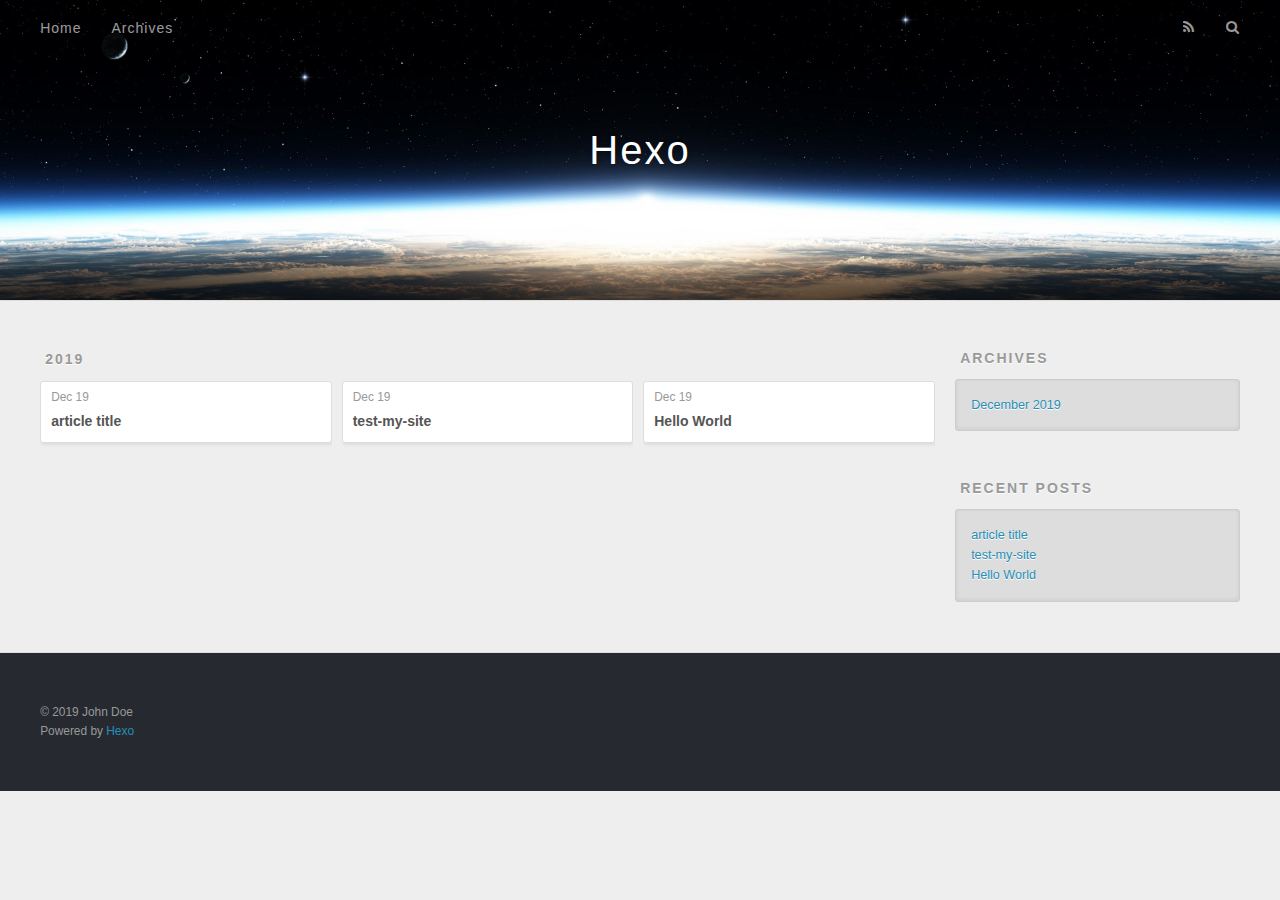
<file: archives/index.html>
<!DOCTYPE html>
<html>
<head>
  <meta charset="utf-8">
  

  
  <title>Archives | Hexo</title>
  <meta name="viewport" content="width=device-width, initial-scale=1, maximum-scale=1">
  <meta property="og:type" content="website">
<meta property="og:title" content="Hexo">
<meta property="og:url" content="http:&#x2F;&#x2F;yoursite.com&#x2F;archives&#x2F;index.html">
<meta property="og:site_name" content="Hexo">
<meta property="og:locale" content="en_US">
<meta property="article:author" content="John Doe">
<meta name="twitter:card" content="summary">
  
    <link rel="alternate" href="/atom.xml" title="Hexo" type="application/atom+xml">
  
  
    <link rel="icon" href="/favicon.png">
  
  
    <link href="//fonts.googleapis.com/css?family=Source+Code+Pro" rel="stylesheet" type="text/css">
  
  
<link rel="stylesheet" href="/css/style.css">

<meta name="generator" content="Hexo 4.1.1"></head>

<body>
  <div id="container">
    <div id="wrap">
      <header id="header">
  <div id="banner"></div>
  <div id="header-outer" class="outer">
    <div id="header-title" class="inner">
      <h1 id="logo-wrap">
        <a href="/" id="logo">Hexo</a>
      </h1>
      
    </div>
    <div id="header-inner" class="inner">
      <nav id="main-nav">
        <a id="main-nav-toggle" class="nav-icon"></a>
        
          <a class="main-nav-link" href="/">Home</a>
        
          <a class="main-nav-link" href="/archives">Archives</a>
        
      </nav>
      <nav id="sub-nav">
        
          <a id="nav-rss-link" class="nav-icon" href="/atom.xml" title="RSS Feed"></a>
        
        <a id="nav-search-btn" class="nav-icon" title="Search"></a>
      </nav>
      <div id="search-form-wrap">
        <form action="//google.com/search" method="get" accept-charset="UTF-8" class="search-form"><input type="search" name="q" class="search-form-input" placeholder="Search"><button type="submit" class="search-form-submit">&#xF002;</button><input type="hidden" name="sitesearch" value="http://yoursite.com"></form>
      </div>
    </div>
  </div>
</header>
      <div class="outer">
        <section id="main">
  
  
    
    
      
      
      <section class="archives-wrap">
        <div class="archive-year-wrap">
          <a href="/archives/2019" class="archive-year">2019</a>
        </div>
        <div class="archives">
    
    <article class="archive-article archive-type-post">
  <div class="archive-article-inner">
    <header class="archive-article-header">
      <a href="/2019/12/19/article-title/" class="archive-article-date">
  <time datetime="2019-12-18T23:30:57.000Z" itemprop="datePublished">Dec 19</time>
</a>
      
  
    <h1 itemprop="name">
      <a class="archive-article-title" href="/2019/12/19/article-title/">article title</a>
    </h1>
  

    </header>
  </div>
</article>
  
    
    
    <article class="archive-article archive-type-post">
  <div class="archive-article-inner">
    <header class="archive-article-header">
      <a href="/2019/12/19/test-my-site/" class="archive-article-date">
  <time datetime="2019-12-18T23:12:32.086Z" itemprop="datePublished">Dec 19</time>
</a>
      
  
    <h1 itemprop="name">
      <a class="archive-article-title" href="/2019/12/19/test-my-site/">test-my-site</a>
    </h1>
  

    </header>
  </div>
</article>
  
    
    
    <article class="archive-article archive-type-post">
  <div class="archive-article-inner">
    <header class="archive-article-header">
      <a href="/2019/12/19/hello-world/" class="archive-article-date">
  <time datetime="2019-12-18T23:11:23.467Z" itemprop="datePublished">Dec 19</time>
</a>
      
  
    <h1 itemprop="name">
      <a class="archive-article-title" href="/2019/12/19/hello-world/">Hello World</a>
    </h1>
  

    </header>
  </div>
</article>
  
  
    </div></section>
  


</section>
        
          <aside id="sidebar">
  
    

  
    

  
    
  
    
  <div class="widget-wrap">
    <h3 class="widget-title">Archives</h3>
    <div class="widget">
      <ul class="archive-list"><li class="archive-list-item"><a class="archive-list-link" href="/archives/2019/12/">December 2019</a></li></ul>
    </div>
  </div>


  
    
  <div class="widget-wrap">
    <h3 class="widget-title">Recent Posts</h3>
    <div class="widget">
      <ul>
        
          <li>
            <a href="/2019/12/19/article-title/">article title</a>
          </li>
        
          <li>
            <a href="/2019/12/19/test-my-site/">test-my-site</a>
          </li>
        
          <li>
            <a href="/2019/12/19/hello-world/">Hello World</a>
          </li>
        
      </ul>
    </div>
  </div>

  
</aside>
        
      </div>
      <footer id="footer">
  
  <div class="outer">
    <div id="footer-info" class="inner">
      &copy; 2019 John Doe<br>
      Powered by <a href="http://hexo.io/" target="_blank">Hexo</a>
    </div>
  </div>
</footer>
    </div>
    <nav id="mobile-nav">
  
    <a href="/" class="mobile-nav-link">Home</a>
  
    <a href="/archives" class="mobile-nav-link">Archives</a>
  
</nav>
    

<script src="//ajax.googleapis.com/ajax/libs/jquery/2.0.3/jquery.min.js"></script>


  
<link rel="stylesheet" href="/fancybox/jquery.fancybox.css">

  
<script src="/fancybox/jquery.fancybox.pack.js"></script>




<script src="/js/script.js"></script>




  </div>
</body>
</html>
</file>
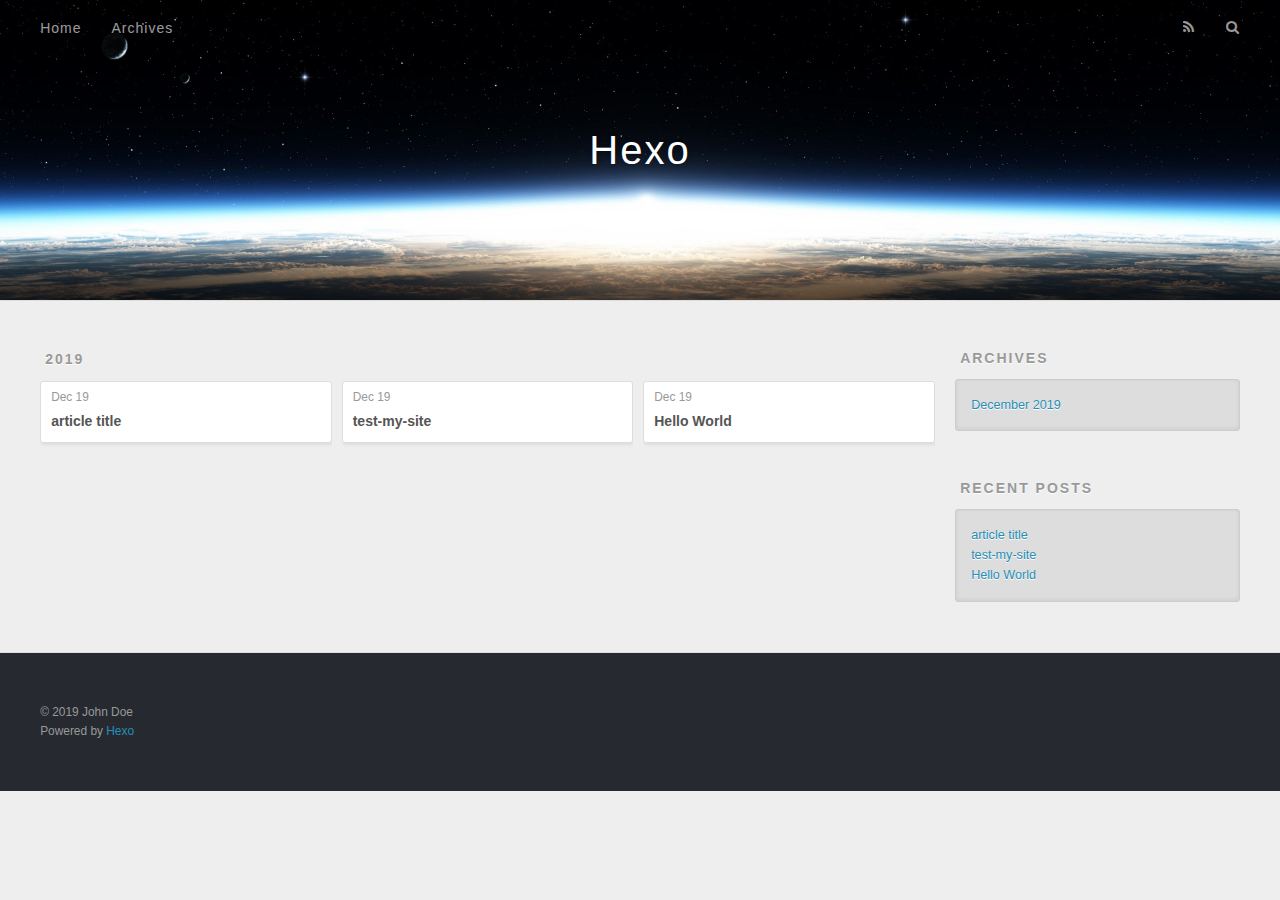
<file: archives/2019/index.html>
<!DOCTYPE html>
<html>
<head>
  <meta charset="utf-8">
  

  
  <title>Archives: 2019 | Hexo</title>
  <meta name="viewport" content="width=device-width, initial-scale=1, maximum-scale=1">
  <meta property="og:type" content="website">
<meta property="og:title" content="Hexo">
<meta property="og:url" content="http:&#x2F;&#x2F;yoursite.com&#x2F;archives&#x2F;2019&#x2F;index.html">
<meta property="og:site_name" content="Hexo">
<meta property="og:locale" content="en_US">
<meta property="article:author" content="John Doe">
<meta name="twitter:card" content="summary">
  
    <link rel="alternate" href="/atom.xml" title="Hexo" type="application/atom+xml">
  
  
    <link rel="icon" href="/favicon.png">
  
  
    <link href="//fonts.googleapis.com/css?family=Source+Code+Pro" rel="stylesheet" type="text/css">
  
  
<link rel="stylesheet" href="/css/style.css">

<meta name="generator" content="Hexo 4.1.1"></head>

<body>
  <div id="container">
    <div id="wrap">
      <header id="header">
  <div id="banner"></div>
  <div id="header-outer" class="outer">
    <div id="header-title" class="inner">
      <h1 id="logo-wrap">
        <a href="/" id="logo">Hexo</a>
      </h1>
      
    </div>
    <div id="header-inner" class="inner">
      <nav id="main-nav">
        <a id="main-nav-toggle" class="nav-icon"></a>
        
          <a class="main-nav-link" href="/">Home</a>
        
          <a class="main-nav-link" href="/archives">Archives</a>
        
      </nav>
      <nav id="sub-nav">
        
          <a id="nav-rss-link" class="nav-icon" href="/atom.xml" title="RSS Feed"></a>
        
        <a id="nav-search-btn" class="nav-icon" title="Search"></a>
      </nav>
      <div id="search-form-wrap">
        <form action="//google.com/search" method="get" accept-charset="UTF-8" class="search-form"><input type="search" name="q" class="search-form-input" placeholder="Search"><button type="submit" class="search-form-submit">&#xF002;</button><input type="hidden" name="sitesearch" value="http://yoursite.com"></form>
      </div>
    </div>
  </div>
</header>
      <div class="outer">
        <section id="main">
  
  
    
    
      
      
      <section class="archives-wrap">
        <div class="archive-year-wrap">
          <a href="/archives/2019" class="archive-year">2019</a>
        </div>
        <div class="archives">
    
    <article class="archive-article archive-type-post">
  <div class="archive-article-inner">
    <header class="archive-article-header">
      <a href="/2019/12/19/article-title/" class="archive-article-date">
  <time datetime="2019-12-18T23:30:57.000Z" itemprop="datePublished">Dec 19</time>
</a>
      
  
    <h1 itemprop="name">
      <a class="archive-article-title" href="/2019/12/19/article-title/">article title</a>
    </h1>
  

    </header>
  </div>
</article>
  
    
    
    <article class="archive-article archive-type-post">
  <div class="archive-article-inner">
    <header class="archive-article-header">
      <a href="/2019/12/19/test-my-site/" class="archive-article-date">
  <time datetime="2019-12-18T23:12:32.086Z" itemprop="datePublished">Dec 19</time>
</a>
      
  
    <h1 itemprop="name">
      <a class="archive-article-title" href="/2019/12/19/test-my-site/">test-my-site</a>
    </h1>
  

    </header>
  </div>
</article>
  
    
    
    <article class="archive-article archive-type-post">
  <div class="archive-article-inner">
    <header class="archive-article-header">
      <a href="/2019/12/19/hello-world/" class="archive-article-date">
  <time datetime="2019-12-18T23:11:23.467Z" itemprop="datePublished">Dec 19</time>
</a>
      
  
    <h1 itemprop="name">
      <a class="archive-article-title" href="/2019/12/19/hello-world/">Hello World</a>
    </h1>
  

    </header>
  </div>
</article>
  
  
    </div></section>
  


</section>
        
          <aside id="sidebar">
  
    

  
    

  
    
  
    
  <div class="widget-wrap">
    <h3 class="widget-title">Archives</h3>
    <div class="widget">
      <ul class="archive-list"><li class="archive-list-item"><a class="archive-list-link" href="/archives/2019/12/">December 2019</a></li></ul>
    </div>
  </div>


  
    
  <div class="widget-wrap">
    <h3 class="widget-title">Recent Posts</h3>
    <div class="widget">
      <ul>
        
          <li>
            <a href="/2019/12/19/article-title/">article title</a>
          </li>
        
          <li>
            <a href="/2019/12/19/test-my-site/">test-my-site</a>
          </li>
        
          <li>
            <a href="/2019/12/19/hello-world/">Hello World</a>
          </li>
        
      </ul>
    </div>
  </div>

  
</aside>
        
      </div>
      <footer id="footer">
  
  <div class="outer">
    <div id="footer-info" class="inner">
      &copy; 2019 John Doe<br>
      Powered by <a href="http://hexo.io/" target="_blank">Hexo</a>
    </div>
  </div>
</footer>
    </div>
    <nav id="mobile-nav">
  
    <a href="/" class="mobile-nav-link">Home</a>
  
    <a href="/archives" class="mobile-nav-link">Archives</a>
  
</nav>
    

<script src="//ajax.googleapis.com/ajax/libs/jquery/2.0.3/jquery.min.js"></script>


  
<link rel="stylesheet" href="/fancybox/jquery.fancybox.css">

  
<script src="/fancybox/jquery.fancybox.pack.js"></script>




<script src="/js/script.js"></script>




  </div>
</body>
</html>
</file>
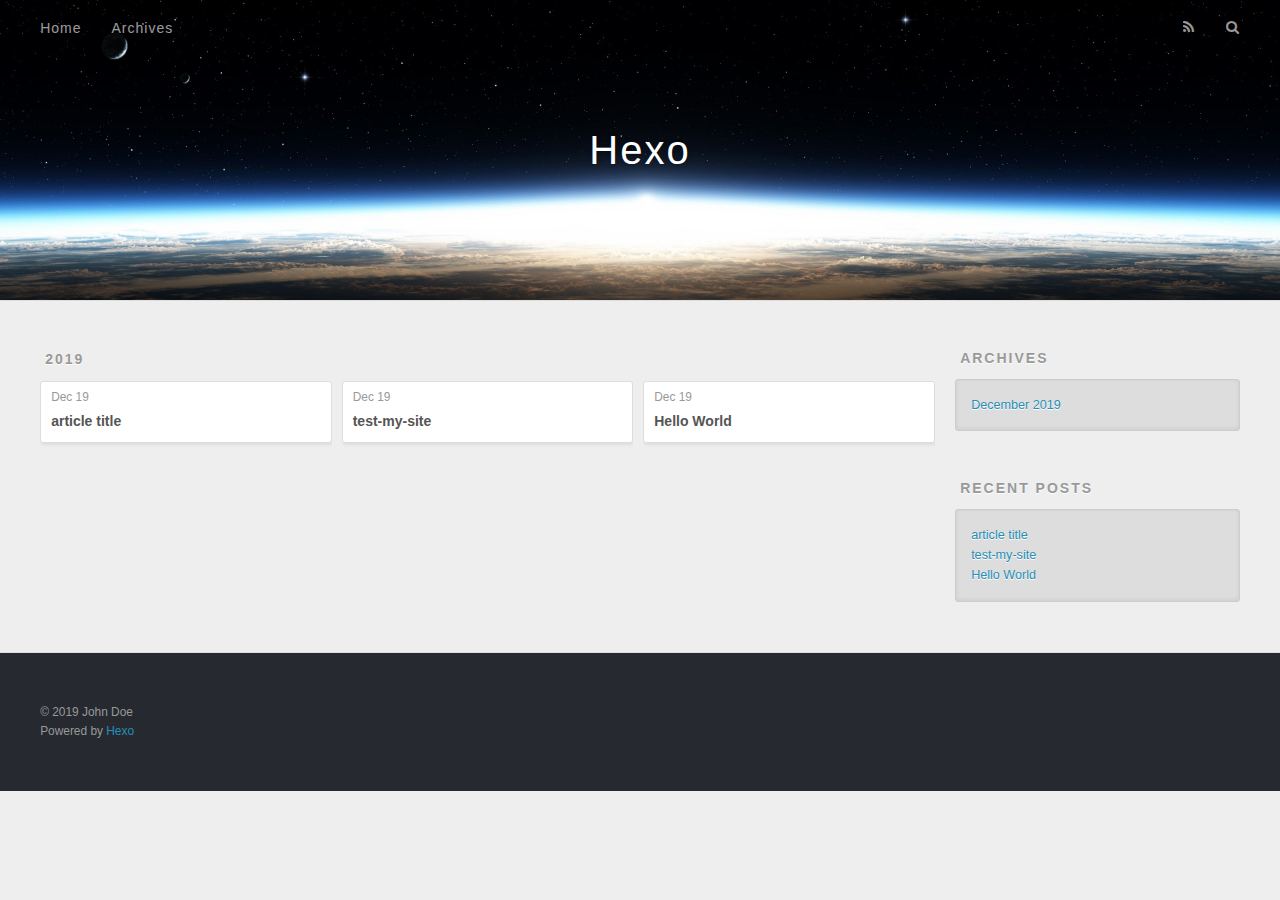
<file: archives/2019/12/index.html>
<!DOCTYPE html>
<html>
<head>
  <meta charset="utf-8">
  

  
  <title>Archives: 2019/12 | Hexo</title>
  <meta name="viewport" content="width=device-width, initial-scale=1, maximum-scale=1">
  <meta property="og:type" content="website">
<meta property="og:title" content="Hexo">
<meta property="og:url" content="http:&#x2F;&#x2F;yoursite.com&#x2F;archives&#x2F;2019&#x2F;12&#x2F;index.html">
<meta property="og:site_name" content="Hexo">
<meta property="og:locale" content="en_US">
<meta property="article:author" content="John Doe">
<meta name="twitter:card" content="summary">
  
    <link rel="alternate" href="/atom.xml" title="Hexo" type="application/atom+xml">
  
  
    <link rel="icon" href="/favicon.png">
  
  
    <link href="//fonts.googleapis.com/css?family=Source+Code+Pro" rel="stylesheet" type="text/css">
  
  
<link rel="stylesheet" href="/css/style.css">

<meta name="generator" content="Hexo 4.1.1"></head>

<body>
  <div id="container">
    <div id="wrap">
      <header id="header">
  <div id="banner"></div>
  <div id="header-outer" class="outer">
    <div id="header-title" class="inner">
      <h1 id="logo-wrap">
        <a href="/" id="logo">Hexo</a>
      </h1>
      
    </div>
    <div id="header-inner" class="inner">
      <nav id="main-nav">
        <a id="main-nav-toggle" class="nav-icon"></a>
        
          <a class="main-nav-link" href="/">Home</a>
        
          <a class="main-nav-link" href="/archives">Archives</a>
        
      </nav>
      <nav id="sub-nav">
        
          <a id="nav-rss-link" class="nav-icon" href="/atom.xml" title="RSS Feed"></a>
        
        <a id="nav-search-btn" class="nav-icon" title="Search"></a>
      </nav>
      <div id="search-form-wrap">
        <form action="//google.com/search" method="get" accept-charset="UTF-8" class="search-form"><input type="search" name="q" class="search-form-input" placeholder="Search"><button type="submit" class="search-form-submit">&#xF002;</button><input type="hidden" name="sitesearch" value="http://yoursite.com"></form>
      </div>
    </div>
  </div>
</header>
      <div class="outer">
        <section id="main">
  
  
    
    
      
      
      <section class="archives-wrap">
        <div class="archive-year-wrap">
          <a href="/archives/2019" class="archive-year">2019</a>
        </div>
        <div class="archives">
    
    <article class="archive-article archive-type-post">
  <div class="archive-article-inner">
    <header class="archive-article-header">
      <a href="/2019/12/19/article-title/" class="archive-article-date">
  <time datetime="2019-12-18T23:30:57.000Z" itemprop="datePublished">Dec 19</time>
</a>
      
  
    <h1 itemprop="name">
      <a class="archive-article-title" href="/2019/12/19/article-title/">article title</a>
    </h1>
  

    </header>
  </div>
</article>
  
    
    
    <article class="archive-article archive-type-post">
  <div class="archive-article-inner">
    <header class="archive-article-header">
      <a href="/2019/12/19/test-my-site/" class="archive-article-date">
  <time datetime="2019-12-18T23:12:32.086Z" itemprop="datePublished">Dec 19</time>
</a>
      
  
    <h1 itemprop="name">
      <a class="archive-article-title" href="/2019/12/19/test-my-site/">test-my-site</a>
    </h1>
  

    </header>
  </div>
</article>
  
    
    
    <article class="archive-article archive-type-post">
  <div class="archive-article-inner">
    <header class="archive-article-header">
      <a href="/2019/12/19/hello-world/" class="archive-article-date">
  <time datetime="2019-12-18T23:11:23.467Z" itemprop="datePublished">Dec 19</time>
</a>
      
  
    <h1 itemprop="name">
      <a class="archive-article-title" href="/2019/12/19/hello-world/">Hello World</a>
    </h1>
  

    </header>
  </div>
</article>
  
  
    </div></section>
  


</section>
        
          <aside id="sidebar">
  
    

  
    

  
    
  
    
  <div class="widget-wrap">
    <h3 class="widget-title">Archives</h3>
    <div class="widget">
      <ul class="archive-list"><li class="archive-list-item"><a class="archive-list-link" href="/archives/2019/12/">December 2019</a></li></ul>
    </div>
  </div>


  
    
  <div class="widget-wrap">
    <h3 class="widget-title">Recent Posts</h3>
    <div class="widget">
      <ul>
        
          <li>
            <a href="/2019/12/19/article-title/">article title</a>
          </li>
        
          <li>
            <a href="/2019/12/19/test-my-site/">test-my-site</a>
          </li>
        
          <li>
            <a href="/2019/12/19/hello-world/">Hello World</a>
          </li>
        
      </ul>
    </div>
  </div>

  
</aside>
        
      </div>
      <footer id="footer">
  
  <div class="outer">
    <div id="footer-info" class="inner">
      &copy; 2019 John Doe<br>
      Powered by <a href="http://hexo.io/" target="_blank">Hexo</a>
    </div>
  </div>
</footer>
    </div>
    <nav id="mobile-nav">
  
    <a href="/" class="mobile-nav-link">Home</a>
  
    <a href="/archives" class="mobile-nav-link">Archives</a>
  
</nav>
    

<script src="//ajax.googleapis.com/ajax/libs/jquery/2.0.3/jquery.min.js"></script>


  
<link rel="stylesheet" href="/fancybox/jquery.fancybox.css">

  
<script src="/fancybox/jquery.fancybox.pack.js"></script>




<script src="/js/script.js"></script>




  </div>
</body>
</html>
</file>
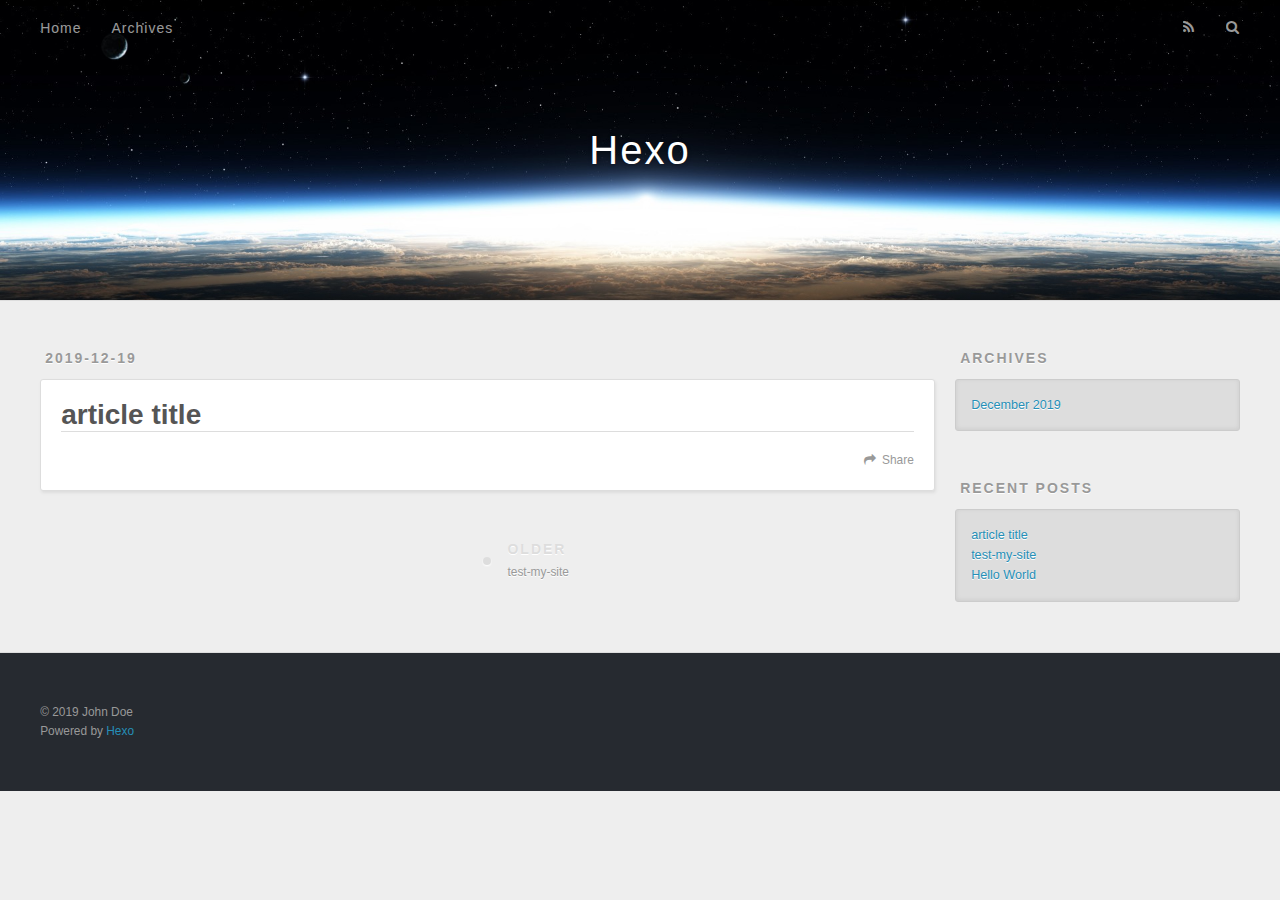
<file: 2019/12/19/article-title/index.html>
<!DOCTYPE html>
<html>
<head>
  <meta charset="utf-8">
  

  
  <title>article title | Hexo</title>
  <meta name="viewport" content="width=device-width, initial-scale=1, maximum-scale=1">
  <meta property="og:type" content="article">
<meta property="og:title" content="article title">
<meta property="og:url" content="http:&#x2F;&#x2F;yoursite.com&#x2F;2019&#x2F;12&#x2F;19&#x2F;article-title&#x2F;index.html">
<meta property="og:site_name" content="Hexo">
<meta property="og:locale" content="en_US">
<meta property="article:published_time" content="2019-12-18T23:30:57.000Z">
<meta property="article:modified_time" content="2019-12-18T23:30:57.274Z">
<meta property="article:author" content="John Doe">
<meta name="twitter:card" content="summary">
  
    <link rel="alternate" href="/atom.xml" title="Hexo" type="application/atom+xml">
  
  
    <link rel="icon" href="/favicon.png">
  
  
    <link href="//fonts.googleapis.com/css?family=Source+Code+Pro" rel="stylesheet" type="text/css">
  
  
<link rel="stylesheet" href="/css/style.css">

<meta name="generator" content="Hexo 4.1.1"></head>

<body>
  <div id="container">
    <div id="wrap">
      <header id="header">
  <div id="banner"></div>
  <div id="header-outer" class="outer">
    <div id="header-title" class="inner">
      <h1 id="logo-wrap">
        <a href="/" id="logo">Hexo</a>
      </h1>
      
    </div>
    <div id="header-inner" class="inner">
      <nav id="main-nav">
        <a id="main-nav-toggle" class="nav-icon"></a>
        
          <a class="main-nav-link" href="/">Home</a>
        
          <a class="main-nav-link" href="/archives">Archives</a>
        
      </nav>
      <nav id="sub-nav">
        
          <a id="nav-rss-link" class="nav-icon" href="/atom.xml" title="RSS Feed"></a>
        
        <a id="nav-search-btn" class="nav-icon" title="Search"></a>
      </nav>
      <div id="search-form-wrap">
        <form action="//google.com/search" method="get" accept-charset="UTF-8" class="search-form"><input type="search" name="q" class="search-form-input" placeholder="Search"><button type="submit" class="search-form-submit">&#xF002;</button><input type="hidden" name="sitesearch" value="http://yoursite.com"></form>
      </div>
    </div>
  </div>
</header>
      <div class="outer">
        <section id="main"><article id="post-article-title" class="article article-type-post" itemscope itemprop="blogPost">
  <div class="article-meta">
    <a href="/2019/12/19/article-title/" class="article-date">
  <time datetime="2019-12-18T23:30:57.000Z" itemprop="datePublished">2019-12-19</time>
</a>
    
  </div>
  <div class="article-inner">
    
    
      <header class="article-header">
        
  
    <h1 class="article-title" itemprop="name">
      article title
    </h1>
  

      </header>
    
    <div class="article-entry" itemprop="articleBody">
      
        
      
    </div>
    <footer class="article-footer">
      <a data-url="http://yoursite.com/2019/12/19/article-title/" data-id="ck4bxrggy0000eou13flk69pk" class="article-share-link">Share</a>
      
      
    </footer>
  </div>
  
    
<nav id="article-nav">
  
  
    <a href="/2019/12/19/test-my-site/" id="article-nav-older" class="article-nav-link-wrap">
      <strong class="article-nav-caption">Older</strong>
      <div class="article-nav-title">test-my-site</div>
    </a>
  
</nav>

  
</article>

</section>
        
          <aside id="sidebar">
  
    

  
    

  
    
  
    
  <div class="widget-wrap">
    <h3 class="widget-title">Archives</h3>
    <div class="widget">
      <ul class="archive-list"><li class="archive-list-item"><a class="archive-list-link" href="/archives/2019/12/">December 2019</a></li></ul>
    </div>
  </div>


  
    
  <div class="widget-wrap">
    <h3 class="widget-title">Recent Posts</h3>
    <div class="widget">
      <ul>
        
          <li>
            <a href="/2019/12/19/article-title/">article title</a>
          </li>
        
          <li>
            <a href="/2019/12/19/test-my-site/">test-my-site</a>
          </li>
        
          <li>
            <a href="/2019/12/19/hello-world/">Hello World</a>
          </li>
        
      </ul>
    </div>
  </div>

  
</aside>
        
      </div>
      <footer id="footer">
  
  <div class="outer">
    <div id="footer-info" class="inner">
      &copy; 2019 John Doe<br>
      Powered by <a href="http://hexo.io/" target="_blank">Hexo</a>
    </div>
  </div>
</footer>
    </div>
    <nav id="mobile-nav">
  
    <a href="/" class="mobile-nav-link">Home</a>
  
    <a href="/archives" class="mobile-nav-link">Archives</a>
  
</nav>
    

<script src="//ajax.googleapis.com/ajax/libs/jquery/2.0.3/jquery.min.js"></script>


  
<link rel="stylesheet" href="/fancybox/jquery.fancybox.css">

  
<script src="/fancybox/jquery.fancybox.pack.js"></script>




<script src="/js/script.js"></script>




  </div>
</body>
</html>
</file>
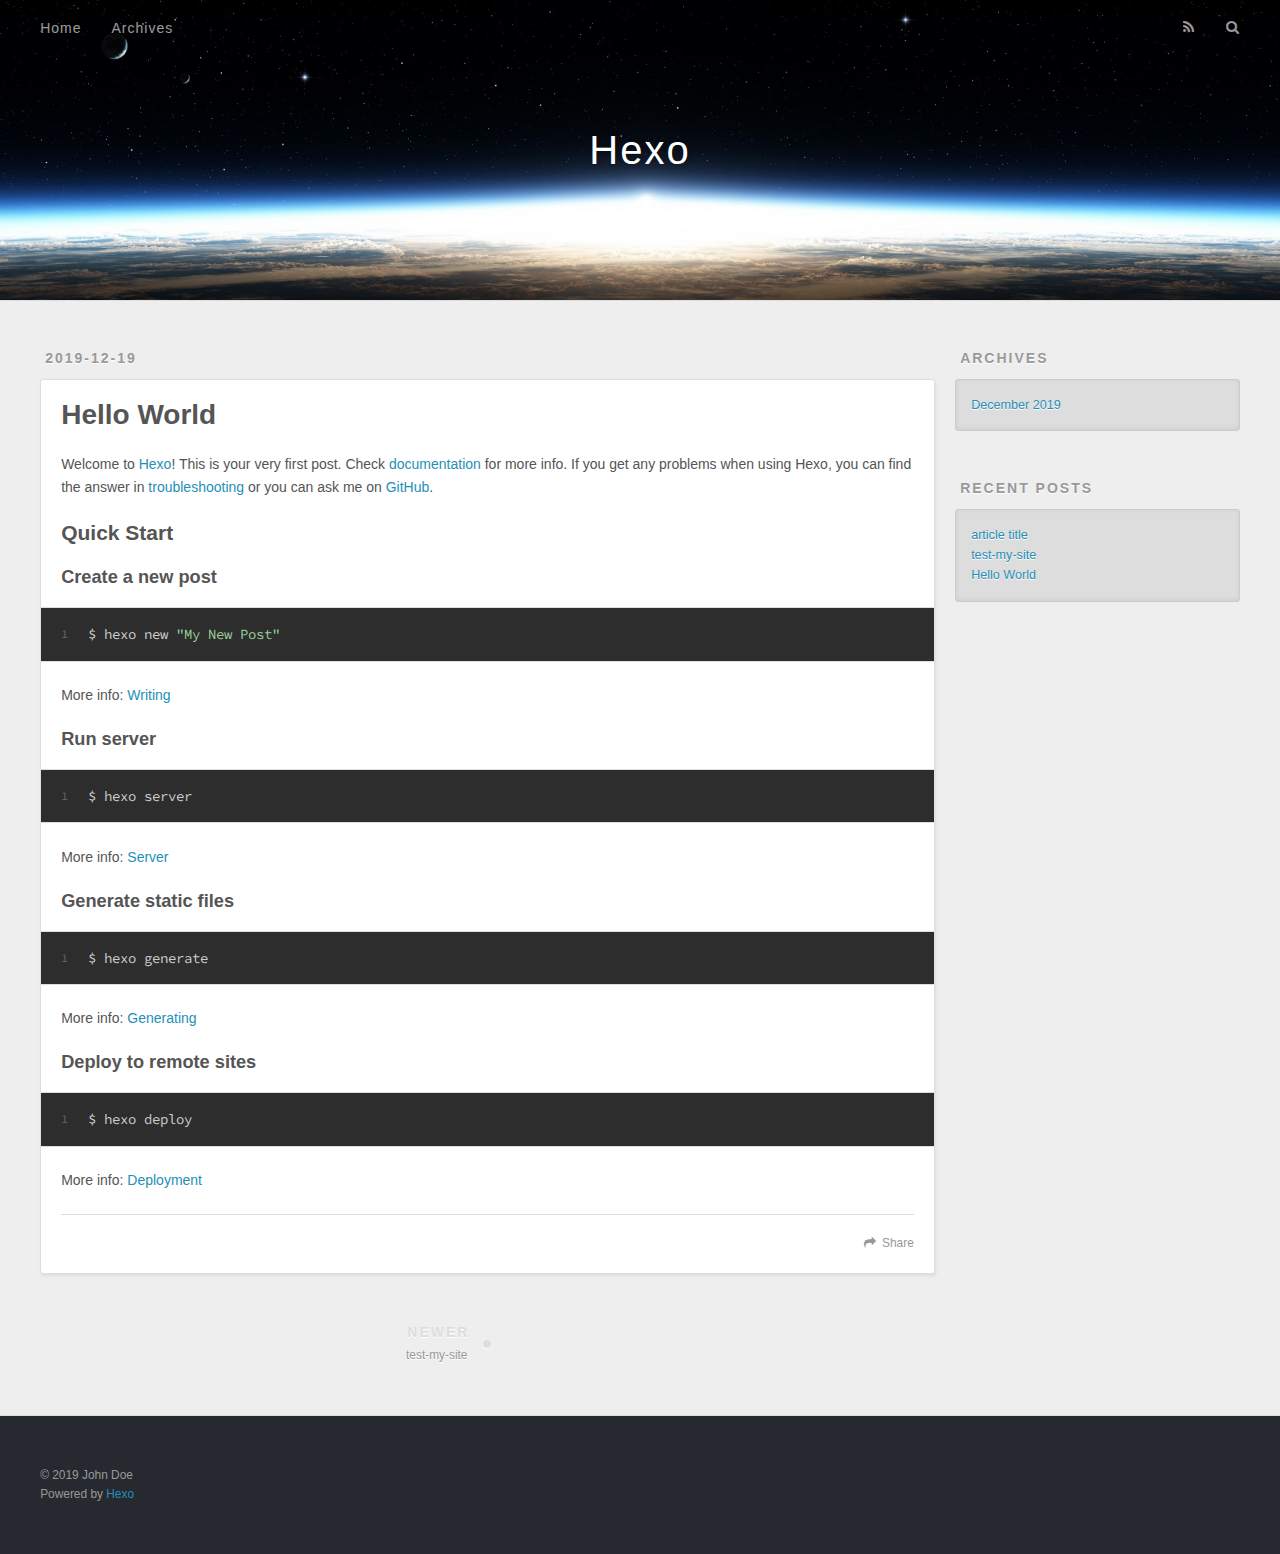
<file: 2019/12/19/hello-world/index.html>
<!DOCTYPE html>
<html>
<head>
  <meta charset="utf-8">
  

  
  <title>Hello World | Hexo</title>
  <meta name="viewport" content="width=device-width, initial-scale=1, maximum-scale=1">
  <meta name="description" content="Welcome to Hexo! This is your very first post. Check documentation for more info. If you get any problems when using Hexo, you can find the answer in troubleshooting or you can ask me on GitHub. Quick">
<meta property="og:type" content="article">
<meta property="og:title" content="Hello World">
<meta property="og:url" content="http:&#x2F;&#x2F;yoursite.com&#x2F;2019&#x2F;12&#x2F;19&#x2F;hello-world&#x2F;index.html">
<meta property="og:site_name" content="Hexo">
<meta property="og:description" content="Welcome to Hexo! This is your very first post. Check documentation for more info. If you get any problems when using Hexo, you can find the answer in troubleshooting or you can ask me on GitHub. Quick">
<meta property="og:locale" content="en_US">
<meta property="article:published_time" content="2019-12-18T23:11:23.467Z">
<meta property="article:modified_time" content="2019-12-18T23:11:23.467Z">
<meta property="article:author" content="John Doe">
<meta name="twitter:card" content="summary">
  
    <link rel="alternate" href="/atom.xml" title="Hexo" type="application/atom+xml">
  
  
    <link rel="icon" href="/favicon.png">
  
  
    <link href="//fonts.googleapis.com/css?family=Source+Code+Pro" rel="stylesheet" type="text/css">
  
  
<link rel="stylesheet" href="/css/style.css">

<meta name="generator" content="Hexo 4.1.1"></head>

<body>
  <div id="container">
    <div id="wrap">
      <header id="header">
  <div id="banner"></div>
  <div id="header-outer" class="outer">
    <div id="header-title" class="inner">
      <h1 id="logo-wrap">
        <a href="/" id="logo">Hexo</a>
      </h1>
      
    </div>
    <div id="header-inner" class="inner">
      <nav id="main-nav">
        <a id="main-nav-toggle" class="nav-icon"></a>
        
          <a class="main-nav-link" href="/">Home</a>
        
          <a class="main-nav-link" href="/archives">Archives</a>
        
      </nav>
      <nav id="sub-nav">
        
          <a id="nav-rss-link" class="nav-icon" href="/atom.xml" title="RSS Feed"></a>
        
        <a id="nav-search-btn" class="nav-icon" title="Search"></a>
      </nav>
      <div id="search-form-wrap">
        <form action="//google.com/search" method="get" accept-charset="UTF-8" class="search-form"><input type="search" name="q" class="search-form-input" placeholder="Search"><button type="submit" class="search-form-submit">&#xF002;</button><input type="hidden" name="sitesearch" value="http://yoursite.com"></form>
      </div>
    </div>
  </div>
</header>
      <div class="outer">
        <section id="main"><article id="post-hello-world" class="article article-type-post" itemscope itemprop="blogPost">
  <div class="article-meta">
    <a href="/2019/12/19/hello-world/" class="article-date">
  <time datetime="2019-12-18T23:11:23.467Z" itemprop="datePublished">2019-12-19</time>
</a>
    
  </div>
  <div class="article-inner">
    
    
      <header class="article-header">
        
  
    <h1 class="article-title" itemprop="name">
      Hello World
    </h1>
  

      </header>
    
    <div class="article-entry" itemprop="articleBody">
      
        <p>Welcome to <a href="https://hexo.io/" target="_blank" rel="noopener">Hexo</a>! This is your very first post. Check <a href="https://hexo.io/docs/" target="_blank" rel="noopener">documentation</a> for more info. If you get any problems when using Hexo, you can find the answer in <a href="https://hexo.io/docs/troubleshooting.html" target="_blank" rel="noopener">troubleshooting</a> or you can ask me on <a href="https://github.com/hexojs/hexo/issues" target="_blank" rel="noopener">GitHub</a>.</p>
<h2 id="Quick-Start"><a href="#Quick-Start" class="headerlink" title="Quick Start"></a>Quick Start</h2><h3 id="Create-a-new-post"><a href="#Create-a-new-post" class="headerlink" title="Create a new post"></a>Create a new post</h3><figure class="highlight bash"><table><tr><td class="gutter"><pre><span class="line">1</span><br></pre></td><td class="code"><pre><span class="line">$ hexo new <span class="string">"My New Post"</span></span><br></pre></td></tr></table></figure>

<p>More info: <a href="https://hexo.io/docs/writing.html" target="_blank" rel="noopener">Writing</a></p>
<h3 id="Run-server"><a href="#Run-server" class="headerlink" title="Run server"></a>Run server</h3><figure class="highlight bash"><table><tr><td class="gutter"><pre><span class="line">1</span><br></pre></td><td class="code"><pre><span class="line">$ hexo server</span><br></pre></td></tr></table></figure>

<p>More info: <a href="https://hexo.io/docs/server.html" target="_blank" rel="noopener">Server</a></p>
<h3 id="Generate-static-files"><a href="#Generate-static-files" class="headerlink" title="Generate static files"></a>Generate static files</h3><figure class="highlight bash"><table><tr><td class="gutter"><pre><span class="line">1</span><br></pre></td><td class="code"><pre><span class="line">$ hexo generate</span><br></pre></td></tr></table></figure>

<p>More info: <a href="https://hexo.io/docs/generating.html" target="_blank" rel="noopener">Generating</a></p>
<h3 id="Deploy-to-remote-sites"><a href="#Deploy-to-remote-sites" class="headerlink" title="Deploy to remote sites"></a>Deploy to remote sites</h3><figure class="highlight bash"><table><tr><td class="gutter"><pre><span class="line">1</span><br></pre></td><td class="code"><pre><span class="line">$ hexo deploy</span><br></pre></td></tr></table></figure>

<p>More info: <a href="https://hexo.io/docs/one-command-deployment.html" target="_blank" rel="noopener">Deployment</a></p>

      
    </div>
    <footer class="article-footer">
      <a data-url="http://yoursite.com/2019/12/19/hello-world/" data-id="ck4bwvocz00013cu15rlx255w" class="article-share-link">Share</a>
      
      
    </footer>
  </div>
  
    
<nav id="article-nav">
  
    <a href="/2019/12/19/test-my-site/" id="article-nav-newer" class="article-nav-link-wrap">
      <strong class="article-nav-caption">Newer</strong>
      <div class="article-nav-title">
        
          test-my-site
        
      </div>
    </a>
  
  
</nav>

  
</article>

</section>
        
          <aside id="sidebar">
  
    

  
    

  
    
  
    
  <div class="widget-wrap">
    <h3 class="widget-title">Archives</h3>
    <div class="widget">
      <ul class="archive-list"><li class="archive-list-item"><a class="archive-list-link" href="/archives/2019/12/">December 2019</a></li></ul>
    </div>
  </div>


  
    
  <div class="widget-wrap">
    <h3 class="widget-title">Recent Posts</h3>
    <div class="widget">
      <ul>
        
          <li>
            <a href="/2019/12/19/article-title/">article title</a>
          </li>
        
          <li>
            <a href="/2019/12/19/test-my-site/">test-my-site</a>
          </li>
        
          <li>
            <a href="/2019/12/19/hello-world/">Hello World</a>
          </li>
        
      </ul>
    </div>
  </div>

  
</aside>
        
      </div>
      <footer id="footer">
  
  <div class="outer">
    <div id="footer-info" class="inner">
      &copy; 2019 John Doe<br>
      Powered by <a href="http://hexo.io/" target="_blank">Hexo</a>
    </div>
  </div>
</footer>
    </div>
    <nav id="mobile-nav">
  
    <a href="/" class="mobile-nav-link">Home</a>
  
    <a href="/archives" class="mobile-nav-link">Archives</a>
  
</nav>
    

<script src="//ajax.googleapis.com/ajax/libs/jquery/2.0.3/jquery.min.js"></script>


  
<link rel="stylesheet" href="/fancybox/jquery.fancybox.css">

  
<script src="/fancybox/jquery.fancybox.pack.js"></script>




<script src="/js/script.js"></script>




  </div>
</body>
</html>
</file>
<file: css/style.css>
body {
  width: 100%;
}
body:before,
body:after {
  content: "";
  display: table;
}
body:after {
  clear: both;
}
html,
body,
div,
span,
applet,
object,
iframe,
h1,
h2,
h3,
h4,
h5,
h6,
p,
blockquote,
pre,
a,
abbr,
acronym,
address,
big,
cite,
code,
del,
dfn,
em,
img,
ins,
kbd,
q,
s,
samp,
small,
strike,
strong,
sub,
sup,
tt,
var,
dl,
dt,
dd,
ol,
ul,
li,
fieldset,
form,
label,
legend,
table,
caption,
tbody,
tfoot,
thead,
tr,
th,
td {
  margin: 0;
  padding: 0;
  border: 0;
  outline: 0;
  font-weight: inherit;
  font-style: inherit;
  font-family: inherit;
  font-size: 100%;
  vertical-align: baseline;
}
body {
  line-height: 1;
  color: #000;
  background: #fff;
}
ol,
ul {
  list-style: none;
}
table {
  border-collapse: separate;
  border-spacing: 0;
  vertical-align: middle;
}
caption,
th,
td {
  text-align: left;
  font-weight: normal;
  vertical-align: middle;
}
a img {
  border: none;
}
input,
button {
  margin: 0;
  padding: 0;
}
input::-moz-focus-inner,
button::-moz-focus-inner {
  border: 0;
  padding: 0;
}
@font-face {
  font-family: FontAwesome;
  font-style: normal;
  font-weight: normal;
  src: url("fonts/fontawesome-webfont.eot?v=#4.0.3");
  src: url("fonts/fontawesome-webfont.eot?#iefix&v=#4.0.3") format("embedded-opentype"), url("fonts/fontawesome-webfont.woff?v=#4.0.3") format("woff"), url("fonts/fontawesome-webfont.ttf?v=#4.0.3") format("truetype"), url("fonts/fontawesome-webfont.svg#fontawesomeregular?v=#4.0.3") format("svg");
}
html,
body,
#container {
  height: 100%;
}
body {
  background: #eee;
  font: 14px -apple-system, BlinkMacSystemFont, "Segoe UI", "Roboto", "Oxygen", "Ubuntu", "Cantarell", "Fira Sans", "Droid Sans", "Helvetica Neue", sans-serif;
  -webkit-text-size-adjust: 100%;
}
.outer {
  max-width: 1220px;
  margin: 0 auto;
  padding: 0 20px;
}
.outer:before,
.outer:after {
  content: "";
  display: table;
}
.outer:after {
  clear: both;
}
.inner {
  display: inline;
  float: left;
  width: 98.33333333333333%;
  margin: 0 0.833333333333333%;
}
.left,
.alignleft {
  float: left;
}
.right,
.alignright {
  float: right;
}
.clear {
  clear: both;
}
#container {
  position: relative;
}
.mobile-nav-on {
  overflow: hidden;
}
#wrap {
  height: 100%;
  width: 100%;
  position: absolute;
  top: 0;
  left: 0;
  -webkit-transition: 0.2s ease-out;
  -moz-transition: 0.2s ease-out;
  -ms-transition: 0.2s ease-out;
  transition: 0.2s ease-out;
  z-index: 1;
  background: #eee;
}
.mobile-nav-on #wrap {
  left: 280px;
}
@media screen and (min-width: 768px) {
  #main {
    display: inline;
    float: left;
    width: 73.33333333333333%;
    margin: 0 0.833333333333333%;
  }
}
.article-date,
.article-category-link,
.archive-year,
.widget-title {
  text-decoration: none;
  text-transform: uppercase;
  letter-spacing: 2px;
  color: #999;
  margin-bottom: 1em;
  margin-left: 5px;
  line-height: 1em;
  text-shadow: 0 1px #fff;
  font-weight: bold;
}
.article-inner,
.archive-article-inner {
  background: #fff;
  -webkit-box-shadow: 1px 2px 3px #ddd;
  box-shadow: 1px 2px 3px #ddd;
  border: 1px solid #ddd;
  border-radius: 3px;
}
.article-entry h1,
.widget h1 {
  font-size: 2em;
}
.article-entry h2,
.widget h2 {
  font-size: 1.5em;
}
.article-entry h3,
.widget h3 {
  font-size: 1.3em;
}
.article-entry h4,
.widget h4 {
  font-size: 1.2em;
}
.article-entry h5,
.widget h5 {
  font-size: 1em;
}
.article-entry h6,
.widget h6 {
  font-size: 1em;
  color: #999;
}
.article-entry hr,
.widget hr {
  border: 1px dashed #ddd;
}
.article-entry strong,
.widget strong {
  font-weight: bold;
}
.article-entry em,
.widget em,
.article-entry cite,
.widget cite {
  font-style: italic;
}
.article-entry sup,
.widget sup,
.article-entry sub,
.widget sub {
  font-size: 0.75em;
  line-height: 0;
  position: relative;
  vertical-align: baseline;
}
.article-entry sup,
.widget sup {
  top: -0.5em;
}
.article-entry sub,
.widget sub {
  bottom: -0.2em;
}
.article-entry small,
.widget small {
  font-size: 0.85em;
}
.article-entry acronym,
.widget acronym,
.article-entry abbr,
.widget abbr {
  border-bottom: 1px dotted;
}
.article-entry ul,
.widget ul,
.article-entry ol,
.widget ol,
.article-entry dl,
.widget dl {
  margin: 0 20px;
  line-height: 1.6em;
}
.article-entry ul ul,
.widget ul ul,
.article-entry ol ul,
.widget ol ul,
.article-entry ul ol,
.widget ul ol,
.article-entry ol ol,
.widget ol ol {
  margin-top: 0;
  margin-bottom: 0;
}
.article-entry ul,
.widget ul {
  list-style: disc;
}
.article-entry ol,
.widget ol {
  list-style: decimal;
}
.article-entry dt,
.widget dt {
  font-weight: bold;
}
#header {
  height: 300px;
  position: relative;
  border-bottom: 1px solid #ddd;
}
#header:before,
#header:after {
  content: "";
  position: absolute;
  left: 0;
  right: 0;
  height: 40px;
}
#header:before {
  top: 0;
  background: -webkit-linear-gradient(rgba(0,0,0,0.2), transparent);
  background: -moz-linear-gradient(rgba(0,0,0,0.2), transparent);
  background: -ms-linear-gradient(rgba(0,0,0,0.2), transparent);
  background: linear-gradient(rgba(0,0,0,0.2), transparent);
}
#header:after {
  bottom: 0;
  background: -webkit-linear-gradient(transparent, rgba(0,0,0,0.2));
  background: -moz-linear-gradient(transparent, rgba(0,0,0,0.2));
  background: -ms-linear-gradient(transparent, rgba(0,0,0,0.2));
  background: linear-gradient(transparent, rgba(0,0,0,0.2));
}
#header-outer {
  height: 100%;
  position: relative;
}
#header-inner {
  position: relative;
  overflow: hidden;
}
#banner {
  position: absolute;
  top: 0;
  left: 0;
  width: 100%;
  height: 100%;
  background: url("images/banner.jpg") center #000;
  -webkit-background-size: cover;
  -moz-background-size: cover;
  background-size: cover;
  z-index: -1;
}
#header-title {
  text-align: center;
  height: 40px;
  position: absolute;
  top: 50%;
  left: 0;
  margin-top: -20px;
}
#logo,
#subtitle {
  text-decoration: none;
  color: #fff;
  font-weight: 300;
  text-shadow: 0 1px 4px rgba(0,0,0,0.3);
}
#logo {
  font-size: 40px;
  line-height: 40px;
  letter-spacing: 2px;
}
#subtitle {
  font-size: 16px;
  line-height: 16px;
  letter-spacing: 1px;
}
#subtitle-wrap {
  margin-top: 16px;
}
#main-nav {
  float: left;
  margin-left: -15px;
}
.nav-icon,
.main-nav-link {
  float: left;
  color: #fff;
  opacity: 0.6;
  text-decoration: none;
  text-shadow: 0 1px rgba(0,0,0,0.2);
  -webkit-transition: opacity 0.2s;
  -moz-transition: opacity 0.2s;
  -ms-transition: opacity 0.2s;
  transition: opacity 0.2s;
  display: block;
  padding: 20px 15px;
}
.nav-icon:hover,
.main-nav-link:hover {
  opacity: 1;
}
.nav-icon {
  font-family: FontAwesome;
  text-align: center;
  font-size: 14px;
  width: 14px;
  height: 14px;
  padding: 20px 15px;
  position: relative;
  cursor: pointer;
}
.main-nav-link {
  font-weight: 300;
  letter-spacing: 1px;
}
@media screen and (max-width: 479px) {
  .main-nav-link {
    display: none;
  }
}
#main-nav-toggle {
  display: none;
}
#main-nav-toggle:before {
  content: "\f0c9";
}
@media screen and (max-width: 479px) {
  #main-nav-toggle {
    display: block;
  }
}
#sub-nav {
  float: right;
  margin-right: -15px;
}
#nav-rss-link:before {
  content: "\f09e";
}
#nav-search-btn:before {
  content: "\f002";
}
#search-form-wrap {
  position: absolute;
  top: 15px;
  width: 150px;
  height: 30px;
  right: -150px;
  opacity: 0;
  -webkit-transition: 0.2s ease-out;
  -moz-transition: 0.2s ease-out;
  -ms-transition: 0.2s ease-out;
  transition: 0.2s ease-out;
}
#search-form-wrap.on {
  opacity: 1;
  right: 0;
}
@media screen and (max-width: 479px) {
  #search-form-wrap {
    width: 100%;
    right: -100%;
  }
}
.search-form {
  position: absolute;
  top: 0;
  left: 0;
  right: 0;
  background: #fff;
  padding: 5px 15px;
  border-radius: 15px;
  -webkit-box-shadow: 0 0 10px rgba(0,0,0,0.3);
  box-shadow: 0 0 10px rgba(0,0,0,0.3);
}
.search-form-input {
  border: none;
  background: none;
  color: #555;
  width: 100%;
  font: 13px -apple-system, BlinkMacSystemFont, "Segoe UI", "Roboto", "Oxygen", "Ubuntu", "Cantarell", "Fira Sans", "Droid Sans", "Helvetica Neue", sans-serif;
  outline: none;
}
.search-form-input::-webkit-search-results-decoration,
.search-form-input::-webkit-search-cancel-button {
  -webkit-appearance: none;
}
.search-form-submit {
  position: absolute;
  top: 50%;
  right: 10px;
  margin-top: -7px;
  font: 13px FontAwesome;
  border: none;
  background: none;
  color: #bbb;
  cursor: pointer;
}
.search-form-submit:hover,
.search-form-submit:focus {
  color: #777;
}
.article {
  margin: 50px 0;
}
.article-inner {
  overflow: hidden;
}
.article-meta:before,
.article-meta:after {
  content: "";
  display: table;
}
.article-meta:after {
  clear: both;
}
.article-date {
  float: left;
}
.article-category {
  float: left;
  line-height: 1em;
  color: #ccc;
  text-shadow: 0 1px #fff;
  margin-left: 8px;
}
.article-category:before {
  content: "\2022";
}
.article-category-link {
  margin: 0 12px 1em;
}
.article-header {
  padding: 20px 20px 0;
}
.article-title {
  text-decoration: none;
  font-size: 2em;
  font-weight: bold;
  color: #555;
  line-height: 1.1em;
  -webkit-transition: color 0.2s;
  -moz-transition: color 0.2s;
  -ms-transition: color 0.2s;
  transition: color 0.2s;
}
a.article-title:hover {
  color: #258fb8;
}
.article-entry {
  color: #555;
  padding: 0 20px;
}
.article-entry:before,
.article-entry:after {
  content: "";
  display: table;
}
.article-entry:after {
  clear: both;
}
.article-entry p,
.article-entry table {
  line-height: 1.6em;
  margin: 1.6em 0;
}
.article-entry h1,
.article-entry h2,
.article-entry h3,
.article-entry h4,
.article-entry h5,
.article-entry h6 {
  font-weight: bold;
}
.article-entry h1,
.article-entry h2,
.article-entry h3,
.article-entry h4,
.article-entry h5,
.article-entry h6 {
  line-height: 1.1em;
  margin: 1.1em 0;
}
.article-entry a {
  color: #258fb8;
  text-decoration: none;
}
.article-entry a:hover {
  text-decoration: underline;
}
.article-entry ul,
.article-entry ol,
.article-entry dl {
  margin-top: 1.6em;
  margin-bottom: 1.6em;
}
.article-entry img,
.article-entry video {
  max-width: 100%;
  height: auto;
  display: block;
  margin: auto;
}
.article-entry iframe {
  border: none;
}
.article-entry table {
  width: 100%;
  border-collapse: collapse;
  border-spacing: 0;
}
.article-entry th {
  font-weight: bold;
  border-bottom: 3px solid #ddd;
  padding-bottom: 0.5em;
}
.article-entry td {
  border-bottom: 1px solid #ddd;
  padding: 10px 0;
}
.article-entry blockquote {
  font-family: Georgia, "Times New Roman", serif;
  font-size: 1.4em;
  margin: 1.6em 20px;
  text-align: center;
}
.article-entry blockquote footer {
  font-size: 14px;
  margin: 1.6em 0;
  font-family: -apple-system, BlinkMacSystemFont, "Segoe UI", "Roboto", "Oxygen", "Ubuntu", "Cantarell", "Fira Sans", "Droid Sans", "Helvetica Neue", sans-serif;
}
.article-entry blockquote footer cite:before {
  content: "—";
  padding: 0 0.5em;
}
.article-entry .pullquote {
  text-align: left;
  width: 45%;
  margin: 0;
}
.article-entry .pullquote.left {
  margin-left: 0.5em;
  margin-right: 1em;
}
.article-entry .pullquote.right {
  margin-right: 0.5em;
  margin-left: 1em;
}
.article-entry .caption {
  color: #999;
  display: block;
  font-size: 0.9em;
  margin-top: 0.5em;
  position: relative;
  text-align: center;
}
.article-entry .video-container {
  position: relative;
  padding-top: 56.25%;
  height: 0;
  overflow: hidden;
}
.article-entry .video-container iframe,
.article-entry .video-container object,
.article-entry .video-container embed {
  position: absolute;
  top: 0;
  left: 0;
  width: 100%;
  height: 100%;
  margin-top: 0;
}
.article-more-link a {
  display: inline-block;
  line-height: 1em;
  padding: 6px 15px;
  border-radius: 15px;
  background: #eee;
  color: #999;
  text-shadow: 0 1px #fff;
  text-decoration: none;
}
.article-more-link a:hover {
  background: #258fb8;
  color: #fff;
  text-decoration: none;
  text-shadow: 0 1px #1e7293;
}
.article-footer {
  font-size: 0.85em;
  line-height: 1.6em;
  border-top: 1px solid #ddd;
  padding-top: 1.6em;
  margin: 0 20px 20px;
}
.article-footer:before,
.article-footer:after {
  content: "";
  display: table;
}
.article-footer:after {
  clear: both;
}
.article-footer a {
  color: #999;
  text-decoration: none;
}
.article-footer a:hover {
  color: #555;
}
.article-tag-list-item {
  float: left;
  margin-right: 10px;
}
.article-tag-list-link:before {
  content: "#";
}
.article-comment-link {
  float: right;
}
.article-comment-link:before {
  content: "\f075";
  font-family: FontAwesome;
  padding-right: 8px;
}
.article-share-link {
  cursor: pointer;
  float: right;
  margin-left: 20px;
}
.article-share-link:before {
  content: "\f064";
  font-family: FontAwesome;
  padding-right: 6px;
}
#article-nav {
  position: relative;
}
#article-nav:before,
#article-nav:after {
  content: "";
  display: table;
}
#article-nav:after {
  clear: both;
}
@media screen and (min-width: 768px) {
  #article-nav {
    margin: 50px 0;
  }
  #article-nav:before {
    width: 8px;
    height: 8px;
    position: absolute;
    top: 50%;
    left: 50%;
    margin-top: -4px;
    margin-left: -4px;
    content: "";
    border-radius: 50%;
    background: #ddd;
    -webkit-box-shadow: 0 1px 2px #fff;
    box-shadow: 0 1px 2px #fff;
  }
}
.article-nav-link-wrap {
  text-decoration: none;
  text-shadow: 0 1px #fff;
  color: #999;
  -webkit-box-sizing: border-box;
  -moz-box-sizing: border-box;
  box-sizing: border-box;
  margin-top: 50px;
  text-align: center;
  display: block;
}
.article-nav-link-wrap:hover {
  color: #555;
}
@media screen and (min-width: 768px) {
  .article-nav-link-wrap {
    width: 50%;
    margin-top: 0;
  }
}
@media screen and (min-width: 768px) {
  #article-nav-newer {
    float: left;
    text-align: right;
    padding-right: 20px;
  }
}
@media screen and (min-width: 768px) {
  #article-nav-older {
    float: right;
    text-align: left;
    padding-left: 20px;
  }
}
.article-nav-caption {
  text-transform: uppercase;
  letter-spacing: 2px;
  color: #ddd;
  line-height: 1em;
  font-weight: bold;
}
#article-nav-newer .article-nav-caption {
  margin-right: -2px;
}
.article-nav-title {
  font-size: 0.85em;
  line-height: 1.6em;
  margin-top: 0.5em;
}
.article-share-box {
  position: absolute;
  display: none;
  background: #fff;
  -webkit-box-shadow: 1px 2px 10px rgba(0,0,0,0.2);
  box-shadow: 1px 2px 10px rgba(0,0,0,0.2);
  border-radius: 3px;
  margin-left: -145px;
  overflow: hidden;
  z-index: 1;
}
.article-share-box.on {
  display: block;
}
.article-share-input {
  width: 100%;
  background: none;
  -webkit-box-sizing: border-box;
  -moz-box-sizing: border-box;
  box-sizing: border-box;
  font: 14px -apple-system, BlinkMacSystemFont, "Segoe UI", "Roboto", "Oxygen", "Ubuntu", "Cantarell", "Fira Sans", "Droid Sans", "Helvetica Neue", sans-serif;
  padding: 0 15px;
  color: #555;
  outline: none;
  border: 1px solid #ddd;
  border-radius: 3px 3px 0 0;
  height: 36px;
  line-height: 36px;
}
.article-share-links {
  background: #eee;
}
.article-share-links:before,
.article-share-links:after {
  content: "";
  display: table;
}
.article-share-links:after {
  clear: both;
}
.article-share-twitter,
.article-share-facebook,
.article-share-pinterest,
.article-share-google {
  width: 50px;
  height: 36px;
  display: block;
  float: left;
  position: relative;
  color: #999;
  text-shadow: 0 1px #fff;
}
.article-share-twitter:before,
.article-share-facebook:before,
.article-share-pinterest:before,
.article-share-google:before {
  font-size: 20px;
  font-family: FontAwesome;
  width: 20px;
  height: 20px;
  position: absolute;
  top: 50%;
  left: 50%;
  margin-top: -10px;
  margin-left: -10px;
  text-align: center;
}
.article-share-twitter:hover,
.article-share-facebook:hover,
.article-share-pinterest:hover,
.article-share-google:hover {
  color: #fff;
}
.article-share-twitter:before {
  content: "\f099";
}
.article-share-twitter:hover {
  background: #00aced;
  text-shadow: 0 1px #008abe;
}
.article-share-facebook:before {
  content: "\f09a";
}
.article-share-facebook:hover {
  background: #3b5998;
  text-shadow: 0 1px #2f477a;
}
.article-share-pinterest:before {
  content: "\f0d2";
}
.article-share-pinterest:hover {
  background: #cb2027;
  text-shadow: 0 1px #a21a1f;
}
.article-share-google:before {
  content: "\f0d5";
}
.article-share-google:hover {
  background: #dd4b39;
  text-shadow: 0 1px #be3221;
}
.article-gallery {
  background: #000;
  position: relative;
}
.article-gallery-photos {
  position: relative;
  overflow: hidden;
}
.article-gallery-img {
  display: none;
  max-width: 100%;
}
.article-gallery-img:first-child {
  display: block;
}
.article-gallery-img.loaded {
  position: absolute;
  display: block;
}
.article-gallery-img img {
  display: block;
  max-width: 100%;
  margin: 0 auto;
}
#comments {
  background: #fff;
  -webkit-box-shadow: 1px 2px 3px #ddd;
  box-shadow: 1px 2px 3px #ddd;
  padding: 20px;
  border: 1px solid #ddd;
  border-radius: 3px;
  margin: 50px 0;
}
#comments a {
  color: #258fb8;
}
.archives-wrap {
  margin: 50px 0;
}
.archives:before,
.archives:after {
  content: "";
  display: table;
}
.archives:after {
  clear: both;
}
.archive-year-wrap {
  margin-bottom: 1em;
}
.archives {
  -webkit-column-gap: 10px;
  -moz-column-gap: 10px;
  column-gap: 10px;
}
@media screen and (min-width: 480px) and (max-width: 767px) {
  .archives {
    -webkit-column-count: 2;
    -moz-column-count: 2;
    column-count: 2;
  }
}
@media screen and (min-width: 768px) {
  .archives {
    -webkit-column-count: 3;
    -moz-column-count: 3;
    column-count: 3;
  }
}
.archive-article {
  -webkit-column-break-inside: avoid;
  page-break-inside: avoid;
  overflow: hidden;
  break-inside: avoid-column;
}
.archive-article-inner {
  padding: 10px;
  margin-bottom: 15px;
}
.archive-article-title {
  text-decoration: none;
  font-weight: bold;
  color: #555;
  -webkit-transition: color 0.2s;
  -moz-transition: color 0.2s;
  -ms-transition: color 0.2s;
  transition: color 0.2s;
  line-height: 1.6em;
}
.archive-article-title:hover {
  color: #258fb8;
}
.archive-article-footer {
  margin-top: 1em;
}
.archive-article-date {
  color: #999;
  text-decoration: none;
  font-size: 0.85em;
  line-height: 1em;
  margin-bottom: 0.5em;
  display: block;
}
#page-nav {
  margin: 50px auto;
  background: #fff;
  -webkit-box-shadow: 1px 2px 3px #ddd;
  box-shadow: 1px 2px 3px #ddd;
  border: 1px solid #ddd;
  border-radius: 3px;
  text-align: center;
  color: #999;
  overflow: hidden;
}
#page-nav:before,
#page-nav:after {
  content: "";
  display: table;
}
#page-nav:after {
  clear: both;
}
#page-nav a,
#page-nav span {
  padding: 10px 20px;
  line-height: 1;
  height: 2ex;
}
#page-nav a {
  color: #999;
  text-decoration: none;
}
#page-nav a:hover {
  background: #999;
  color: #fff;
}
#page-nav .prev {
  float: left;
}
#page-nav .next {
  float: right;
}
#page-nav .page-number {
  display: inline-block;
}
@media screen and (max-width: 479px) {
  #page-nav .page-number {
    display: none;
  }
}
#page-nav .current {
  color: #555;
  font-weight: bold;
}
#page-nav .space {
  color: #ddd;
}
#footer {
  background: #262a30;
  padding: 50px 0;
  border-top: 1px solid #ddd;
  color: #999;
}
#footer a {
  color: #258fb8;
  text-decoration: none;
}
#footer a:hover {
  text-decoration: underline;
}
#footer-info {
  line-height: 1.6em;
  font-size: 0.85em;
}
.article-entry pre,
.article-entry .highlight {
  background: #2d2d2d;
  margin: 0 -20px;
  padding: 15px 20px;
  border-style: solid;
  border-color: #ddd;
  border-width: 1px 0;
  overflow: auto;
  color: #ccc;
  line-height: 22.400000000000002px;
}
.article-entry .highlight .gutter pre,
.article-entry .gist .gist-file .gist-data .line-numbers {
  color: #666;
  font-size: 0.85em;
}
.article-entry pre,
.article-entry code {
  font-family: "Source Code Pro", Consolas, Monaco, Menlo, Consolas, monospace;
}
.article-entry code {
  background: #eee;
  text-shadow: 0 1px #fff;
  padding: 0 0.3em;
}
.article-entry pre code {
  background: none;
  text-shadow: none;
  padding: 0;
}
.article-entry .highlight pre {
  border: none;
  margin: 0;
  padding: 0;
}
.article-entry .highlight table {
  margin: 0;
  width: auto;
}
.article-entry .highlight td {
  border: none;
  padding: 0;
}
.article-entry .highlight figcaption {
  font-size: 0.85em;
  color: #999;
  line-height: 1em;
  margin-bottom: 1em;
}
.article-entry .highlight figcaption:before,
.article-entry .highlight figcaption:after {
  content: "";
  display: table;
}
.article-entry .highlight figcaption:after {
  clear: both;
}
.article-entry .highlight figcaption a {
  float: right;
}
.article-entry .highlight .gutter pre {
  text-align: right;
  padding-right: 20px;
}
.article-entry .highlight .line {
  height: 22.400000000000002px;
}
.article-entry .highlight .line.marked {
  background: #515151;
}
.article-entry .gist {
  margin: 0 -20px;
  border-style: solid;
  border-color: #ddd;
  border-width: 1px 0;
  background: #2d2d2d;
  padding: 15px 20px 15px 0;
}
.article-entry .gist .gist-file {
  border: none;
  font-family: "Source Code Pro", Consolas, Monaco, Menlo, Consolas, monospace;
  margin: 0;
}
.article-entry .gist .gist-file .gist-data {
  background: none;
  border: none;
}
.article-entry .gist .gist-file .gist-data .line-numbers {
  background: none;
  border: none;
  padding: 0 20px 0 0;
}
.article-entry .gist .gist-file .gist-data .line-data {
  padding: 0 !important;
}
.article-entry .gist .gist-file .highlight {
  margin: 0;
  padding: 0;
  border: none;
}
.article-entry .gist .gist-file .gist-meta {
  background: #2d2d2d;
  color: #999;
  font: 0.85em -apple-system, BlinkMacSystemFont, "Segoe UI", "Roboto", "Oxygen", "Ubuntu", "Cantarell", "Fira Sans", "Droid Sans", "Helvetica Neue", sans-serif;
  text-shadow: 0 0;
  padding: 0;
  margin-top: 1em;
  margin-left: 20px;
}
.article-entry .gist .gist-file .gist-meta a {
  color: #258fb8;
  font-weight: normal;
}
.article-entry .gist .gist-file .gist-meta a:hover {
  text-decoration: underline;
}
pre .comment,
pre .title {
  color: #999;
}
pre .variable,
pre .attribute,
pre .tag,
pre .regexp,
pre .ruby .constant,
pre .xml .tag .title,
pre .xml .pi,
pre .xml .doctype,
pre .html .doctype,
pre .css .id,
pre .css .class,
pre .css .pseudo {
  color: #f2777a;
}
pre .number,
pre .preprocessor,
pre .built_in,
pre .literal,
pre .params,
pre .constant {
  color: #f99157;
}
pre .class,
pre .ruby .class .title,
pre .css .rules .attribute {
  color: #9c9;
}
pre .string,
pre .value,
pre .inheritance,
pre .header,
pre .ruby .symbol,
pre .xml .cdata {
  color: #9c9;
}
pre .css .hexcolor {
  color: #6cc;
}
pre .function,
pre .python .decorator,
pre .python .title,
pre .ruby .function .title,
pre .ruby .title .keyword,
pre .perl .sub,
pre .javascript .title,
pre .coffeescript .title {
  color: #69c;
}
pre .keyword,
pre .javascript .function {
  color: #c9c;
}
@media screen and (max-width: 479px) {
  #mobile-nav {
    position: absolute;
    top: 0;
    left: 0;
    width: 280px;
    height: 100%;
    background: #191919;
    border-right: 1px solid #fff;
  }
}
@media screen and (max-width: 479px) {
  .mobile-nav-link {
    display: block;
    color: #999;
    text-decoration: none;
    padding: 15px 20px;
    font-weight: bold;
  }
  .mobile-nav-link:hover {
    color: #fff;
  }
}
@media screen and (min-width: 768px) {
  #sidebar {
    display: inline;
    float: left;
    width: 23.333333333333332%;
    margin: 0 0.833333333333333%;
  }
}
.widget-wrap {
  margin: 50px 0;
}
.widget {
  color: #777;
  text-shadow: 0 1px #fff;
  background: #ddd;
  -webkit-box-shadow: 0 -1px 4px #ccc inset;
  box-shadow: 0 -1px 4px #ccc inset;
  border: 1px solid #ccc;
  padding: 15px;
  border-radius: 3px;
}
.widget a {
  color: #258fb8;
  text-decoration: none;
}
.widget a:hover {
  text-decoration: underline;
}
.widget ul ul,
.widget ol ul,
.widget dl ul,
.widget ul ol,
.widget ol ol,
.widget dl ol,
.widget ul dl,
.widget ol dl,
.widget dl dl {
  margin-left: 15px;
  list-style: disc;
}
.widget {
  line-height: 1.6em;
  word-wrap: break-word;
  font-size: 0.9em;
}
.widget ul,
.widget ol {
  list-style: none;
  margin: 0;
}
.widget ul ul,
.widget ol ul,
.widget ul ol,
.widget ol ol {
  margin: 0 20px;
}
.widget ul ul,
.widget ol ul {
  list-style: disc;
}
.widget ul ol,
.widget ol ol {
  list-style: decimal;
}
.category-list-count,
.tag-list-count,
.archive-list-count {
  padding-left: 5px;
  color: #999;
  font-size: 0.85em;
}
.category-list-count:before,
.tag-list-count:before,
.archive-list-count:before {
  content: "(";
}
.category-list-count:after,
.tag-list-count:after,
.archive-list-count:after {
  content: ")";
}
.tagcloud a {
  margin-right: 5px;
  display: inline-block;
}
</file>
